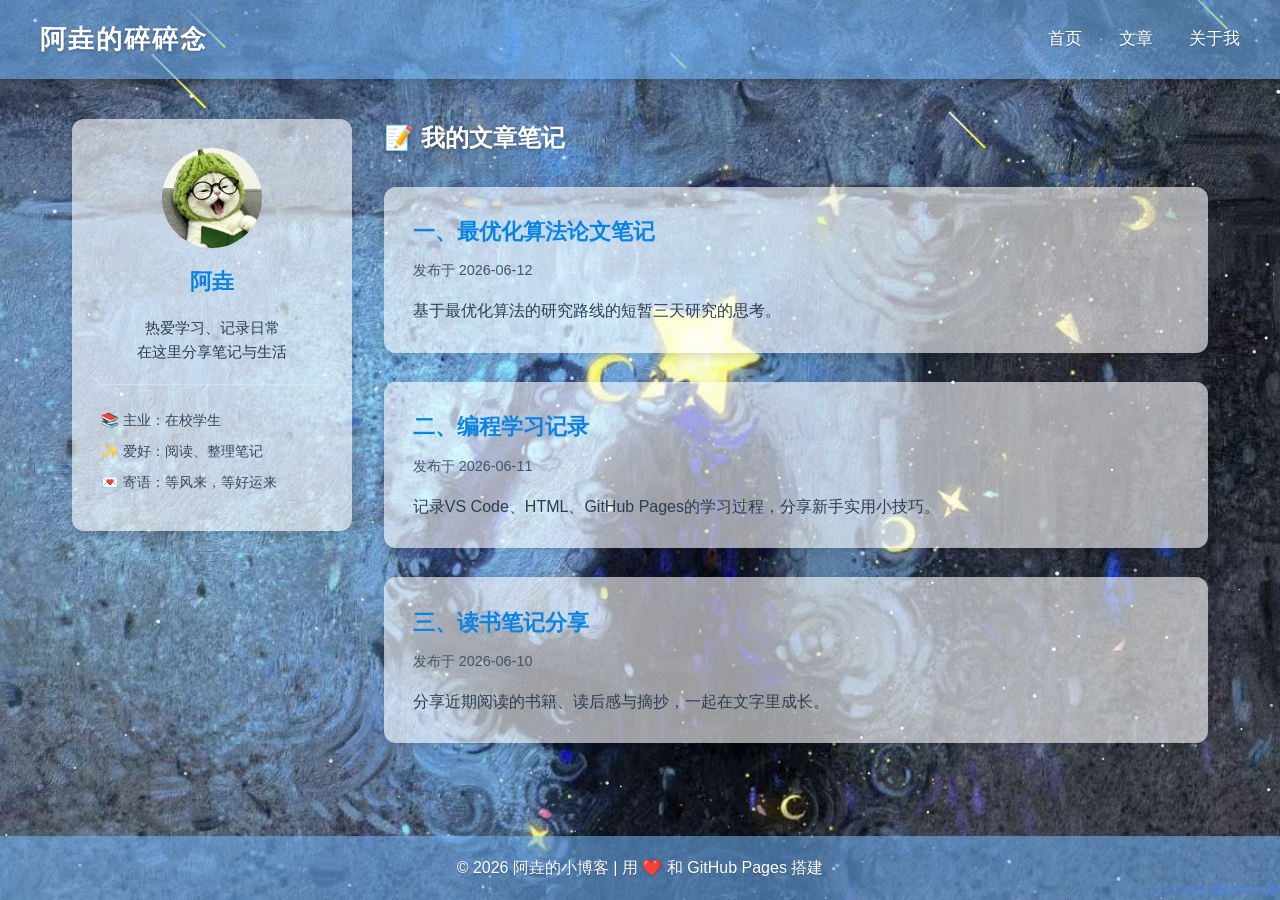
<file: index.html>
<!DOCTYPE html>
<html lang="zh-CN">
<head>
    <meta charset="UTF-8">
    <meta name="viewport" content="width=device-width, initial-scale=1.0">
    <title>阿垚的碎碎念</title>
    <!-- 引入全局样式文件 -->
    <link rel="stylesheet" href="common.css">
</head>
<body>
    <!-- 特效画布 -->
    <canvas id="starCanvas"></canvas>
    <canvas id="meteorCanvas"></canvas>

    <!-- 顶部导航栏 -->
    <header>
        <div class="nav-container">
            <div class="blog-title">阿垚的碎碎念</div>
            <nav class="nav-links">
                <a href="index.html">首页</a>
                <a href="optimization-note.html">文章</a>
                <a href="#">关于我</a>
            </nav>
        </div>
    </header>

    <!-- 主体两栏布局 -->
    <div class="wrap">
        <!-- 左侧个人侧边栏 -->
        <aside class="sidebar">
            <div class="side-card">
                <!-- 路径修正：头像指向 images 文件夹 -->
                <img src="images/头像.jpg" alt="阿垚头像" class="avatar" />
                <div class="side-name">阿垚</div>
                <div class="side-desc">
                    热爱学习、记录日常<br>
                    在这里分享笔记与生活
                </div>
                <div class="side-info">
                    <p>📚 主业：在校学生</p>
                    <p>✨ 爱好：阅读、整理笔记</p>
                    <p>💌 寄语：等风来，等好运来</p>
                </div>
            </div>
        </aside>

        <!-- 右侧文章列表 -->
        <main class="main-content">
            <h2>📝 我的文章笔记</h2>
            <article class="post-card">
                <h3 class="post-title"><a href="optimization-note.html">一、最优化算法论文笔记</a></h3>
                <div class="post-date">发布于 2026-06-12</div>
                <p class="post-excerpt">基于最优化算法的研究路线的短暂三天研究的思考。</p>
            </article>
            <article class="post-card">
                <h3 class="post-title"><a href="code.html">二、编程学习记录</a></h3>
                <div class="post-date">发布于 2026-06-11</div>
                <p class="post-excerpt">记录VS Code、HTML、GitHub Pages的学习过程，分享新手实用小技巧。</p>
            </article>
            <article class="post-card">
                <h3 class="post-title"><a href="read.html">三、读书笔记分享</a></h3>
                <div class="post-date">发布于 2026-06-10</div>
                <p class="post-excerpt">分享近期阅读的书籍、读后感与摘抄，一起在文字里成长。</p>
            </article>
        </main>
    </div>

    <!-- 页脚 -->
    <footer>
        <p>© 2026 阿垚的小博客 | 用 ❤️ 和 GitHub Pages 搭建</p>
    </footer>

    <!-- 引入全局动态脚本 -->
    <script src="common.js"></script>
</body>
</html>
</file>
<file: common.css>
/* ========== 全局通用样式（全站所有页面共用） ========== */
* {
    margin: 0;
    padding: 0;
    box-sizing: border-box;
    font-family: "宋体", sans-serif;
    /* 爱心鼠标指针 全站统一 */
    cursor: url('data:image/svg+xml;utf8,<svg xmlns="http://www.w3.org/2000/svg" width="24" height="24" viewBox="0 0 24 24"><path fill="%23ff6b81" d="M12 21.35l-1.45-1.32C5.4 15.36 2 12.28 2 8.5 2 5.42 4.42 3 7.5 3c1.74 0 3.41.81 4.5 2.09C13.09 3.81 14.76 3 16.5 3 19.58 3 22 5.42 22 8.5c0 3.78-3.4 6.86-8.55 11.54L12 21.35z"/></svg>'), auto;
}

/* 全站统一背景：移到html上，确保在最底层 */
html {
    height: 100%;
    background: #0a1628 url("images/star.jpg") center / cover no-repeat fixed;
}

body {
    color: #2d3436;
    line-height: 1.6;
    overflow-x: hidden;
    min-height: 100%;
}

/* 星空、流星画布（全站特效底层） */
#starCanvas {
    position: fixed;
    top: 0;
    left: 0;
    width: 100vw;
    height: 100vh;
    z-index: -2;
    pointer-events: none;
}
#meteorCanvas {
    position: fixed;
    top: 0;
    left: 0;
    width: 100vw;
    height: 100vh;
    z-index: -1;
    pointer-events: none;
}

/* 鼠标跟随爱心样式（全站通用） */
.follow-heart {
    position: fixed;
    pointer-events: none;
    z-index: 9999;
    transform: translate(-50%, -50%);
    width: 18px;
    height: 18px;
    border-radius: 50%;
    box-shadow: 0 0 8px rgba(255, 180, 220, 0.9), 0 0 15px rgba(170, 255, 255, 0.7);
    animation: floatHeart 1.2s ease-out forwards;
}
@keyframes floatHeart {
    0% {
        opacity: 1;
        transform: translate(-50%, -50%) rotate(0deg) scale(1);
    }
    100% {
        opacity: 0;
        transform: translate(-50%, -180%) rotate(360deg) scale(0.4);
    }
}

/* 导航栏（全站统一半透浅蓝） */
header {
    background-color: rgba(116, 185, 255, 0.55);
    color: #ffffff;
    padding: 1.2rem 2rem;
    box-shadow: 0 2px 8px rgba(0, 0, 0, 0.2);
}
.nav-container {
    max-width: 1200px;
    margin: 0 auto;
    display: flex;
    justify-content: space-between;
    align-items: center;
}
.blog-title {
    font-size: 1.6rem;
    font-weight: bold;
    letter-spacing: 2px;
    text-shadow: 0 1px 3px rgba(0,0,0,0.3);
}
.nav-links a {
    color: #ffffff;
    text-decoration: none;
    margin-left: 2rem;
    font-size: 1.05rem;
    transition: color 0.3s ease;
    text-shadow: 0 1px 2px rgba(0,0,0,0.2);
}
.nav-links a:hover {
    color: #0984e3;
}

/* 两栏布局容器 */
.wrap {
    max-width: 1200px;
    margin: 2.5rem auto;
    padding: 0 2rem;
    display: flex;
    gap: 2rem;
}

/* 侧边栏卡片 + 文章卡片 统一半透明 */
.sidebar {
    width: 280px;
    flex-shrink: 0;
}
.side-card, .post-card {
    background-color: rgba(255, 255, 255, 0.6);
    padding: 1.8rem;
    border-radius: 12px;
    box-shadow: 0 3px 10px rgba(0, 0, 0, 0.15);
}
.side-card {
    margin-bottom: 1.8rem;
}
.avatar {
    width: 100px;
    height: 100px;
    border-radius: 50%;
    margin: 0 auto 1rem;
    object-fit: cover;
    display: block;
}

.avatar[data-fallback] {
    background-color: #74b9ff;
    display: flex;
    align-items: center;
    justify-content: center;
    color: #fff;
    font-size: 2rem;
    text-shadow: 0 1px 2px rgba(0,0,0,0.2);
}
.side-name {
    text-align: center;
    font-size: 1.4rem;
    color: #0984e3;
    font-weight: bold;
    margin-bottom: 1rem;
}
.side-desc {
    color: #2c3e50;
    font-size: 0.95rem;
    margin-bottom: 1.2rem;
    text-align: center;
}
.side-info {
    margin-top: 1rem;
    border-top: 1px solid rgba(224, 233, 240, 0.6);
    padding-top: 1rem;
}
.side-info p {
    font-size: 0.9rem;
    color: #34495e;
    margin: 0.5rem 0;
}

/* 文章区域 */
.main-content {
    flex: 1;
}
.main-content > h2 {
    margin-bottom: 1.8rem;
    color: #ffffff;
    text-shadow: 0 1px 4px rgba(0,0,0,0.4);
}
.post-card {
    margin-bottom: 1.8rem;
    transition: transform 0.2s ease;
}
.post-card:hover {
    transform: translateY(-4px);
}
.post-title a {
    color: #0984e3;
    font-size: 1.35rem;
    text-decoration: none;
    transition: color 0.2s;
}
.post-title a:hover {
    color: #74b9ff;
    text-decoration: underline;
}
.post-date {
    color: #44546a;
    font-size: 0.9rem;
    margin: 0.6rem 0 1rem;
}
.post-excerpt {
    color: #2c3e50;
    font-size: 1rem;
}

/* 页脚 */
footer {
    background-color: rgba(116, 185, 255, 0.55);
    color: #fff;
    text-align: center;
    padding: 1.2rem;
    margin-top: 4rem;
    text-shadow: 0 1px 2px rgba(0,0,0,0.2);
}

/* 手机端自适应（全站统一） */
@media (max-width: 768px) {
    .wrap {
        flex-direction: column;
    }
    .sidebar {
        width: 100%;
    }
}

/* ========== 子页面专用正文样式（笔记页使用） ========== */
.article-box {
    max-width: 900px;
    margin: 3rem auto;
    padding: 2rem;
    background-color: rgba(255, 255, 255, 0.6);
    border-radius: 12px;
    box-shadow: 0 3px 10px rgba(0, 0, 0, 0.15);
}
.article-box h1 {
    color: #0984e3;
    text-align: center;
    margin-bottom: 2rem;
}
.article-box p {
    color: #2c3e50;
    margin: 1rem 0;
    font-size: 1rem;
    line-height: 1.8;
}
.back-btn {
    display: inline-block;
    margin: 1rem 0;
    padding: 0.5rem 1.2rem;
    background-color: #74b9ff;
    color: #fff;
    text-decoration: none;
    border-radius: 6px;
}
.back-btn:hover {
    background-color: #0984e3;
}
</file>
